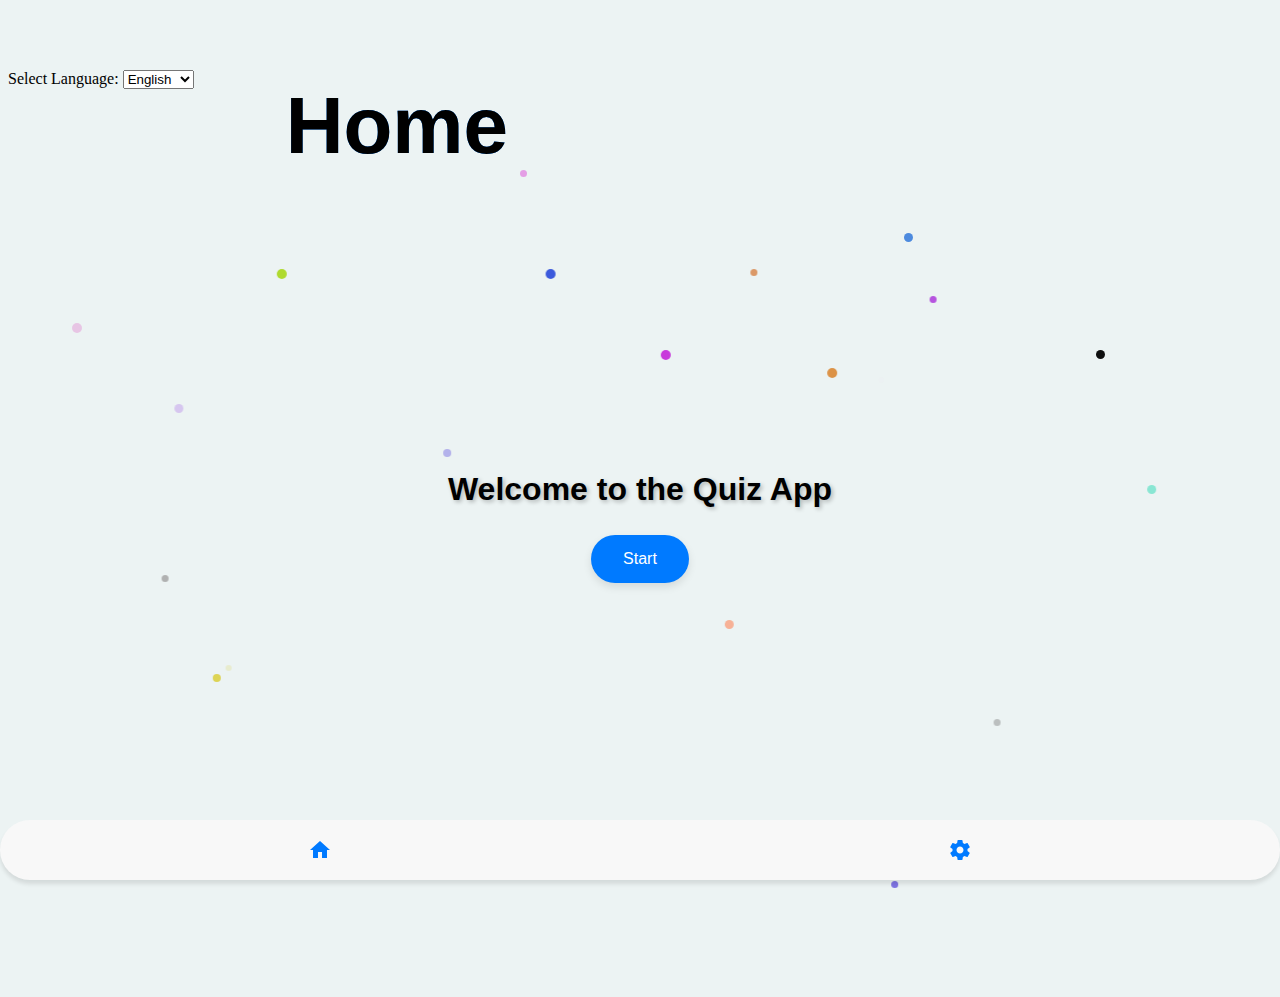
<file: index.html>
<!DOCTYPE html>
<!-- Defines the document type as HTML -->
<html>
  <!-- Root element of the HTML document -->
  <head>
    <!-- Contains metadata and external resources -->
    <title>Quiz App</title>
    <!-- Sets the title of the document -->
    <link rel="stylesheet" type="text/css" href="style.css" />
    <!-- Links an external CSS file -->
    <link
      rel="stylesheet"
      href="https://fonts.googleapis.com/icon?family=Material+Icons"
    />
    <!-- Links an external font stylesheet -->
    <meta name="viewport" content="width=device-width, viewport-fit=cover" />
    <!-- Sets the viewport for responsive design -->
  </head>
  <body>
    <!-- Contains the visible content of the document -->
    <!-- Language selector dropdown -->
    <div class="language-selector">
      <!-- Container for the language selector dropdown -->
      <label for="language-select">Select Language:</label>
      <!-- Label for the dropdown -->
      <select id="language-select" onchange="changeLanguage(this.value)">
        <!-- Dropdown for selecting language -->
        <option value="en">English</option>
        <!-- Option for English language -->
        <option value="es">Spanish</option>
        <!-- Option for Spanish language -->
        <!-- Add more language options -->
      </select>
    </div>

    <div id="particle-container">
      <!-- Container for particles -->
      <div class="particle"></div>
      <div class="particle"></div>
      <div class="particle"></div>
      <div class="particle"></div>
      <div class="particle"></div>
      <div class="particle"></div>
      <div class="particle"></div>
      <div class="particle"></div>
      <div class="particle"></div>
      <div class="particle"></div>
      <div class="particle"></div>
      <div class="particle"></div>
      <div class="particle"></div>
      <div class="particle"></div>
      <div class="particle"></div>
      <div class="particle"></div>
      <div class="particle"></div>
      <div class="particle"></div>
      <div class="particle"></div>
      <div class="particle"></div>
      <div class="particle"></div>
      <div class="particle"></div>
      <div class="particle"></div>
      <div class="particle"></div>
      <div class="particle"></div>
      <div class="particle"></div>
      <div class="particle"></div>
      <div class="particle"></div>
      <div class="particle"></div>
      <div class="particle"></div>
      <div class="particle"></div>
    </div>

    <div class="quiz-app-homescreen">
      <!-- Container for quiz app content -->
      <!-- Quiz app content -->
      <h1 id="title-en">Welcome to the Quiz App</h1>
      <!-- Heading for English language -->
      <h1 id="title-es" style="display: none">
        Bienvenido a la Aplicación de Preguntas
      </h1>
      <!-- Heading for Spanish language -->
      <a href="start-quiz.html" id="start-button-en" class="button start-button"
        >Start</a
      >
      <!-- Start button for English language -->
      <a
        href="start-quiz.html"
        id="start-button-es"
        class="button start-button"
        style="display: none"
        >Comenzar</a
      >
      <!-- Start button for Spanish language -->
      <button
        id="high-scores-button-es"
        class="button high-scores-button"
        style="display: none"
      >
        Puntuaciones Altas
      </button>
      <!-- High scores button for Spanish language -->
    </div>

    <div class="menu-bar">
      <!-- Container for menu bar icons -->
      <!-- Menu bar icons -->
      <i class="material-icons menu-icon">home</i>
      <!-- Home icon -->
      <i
        class="material-icons menu-icon"
        onclick="window.location.href='settingspage.html'"
        >settings</i
      >
      <!-- Settings icon with onclick event -->
    </div>

    <section class="water-wave" id="background">
      <!-- Container for water wave effect -->
      <!-- Water wave effect -->
      <div class="content">
        <!-- Content within the water wave effect -->
        <h2>Home</h2>
        <!-- Heading within the water wave effect -->
        <h2>Home</h2>
        <!-- Heading within the water wave effect -->
      </div>
    </section>

    <!-- JavaScript files -->
    <script src="js.js"></script>
    <!-- Links an external JavaScript file -->
    <script src="https://code.jquery.com/jquery-3.6.0.min.js"></script>
    <!-- Links an external jQuery library -->
  </body>
  <!-- Closing body tag -->
</html>
</file>
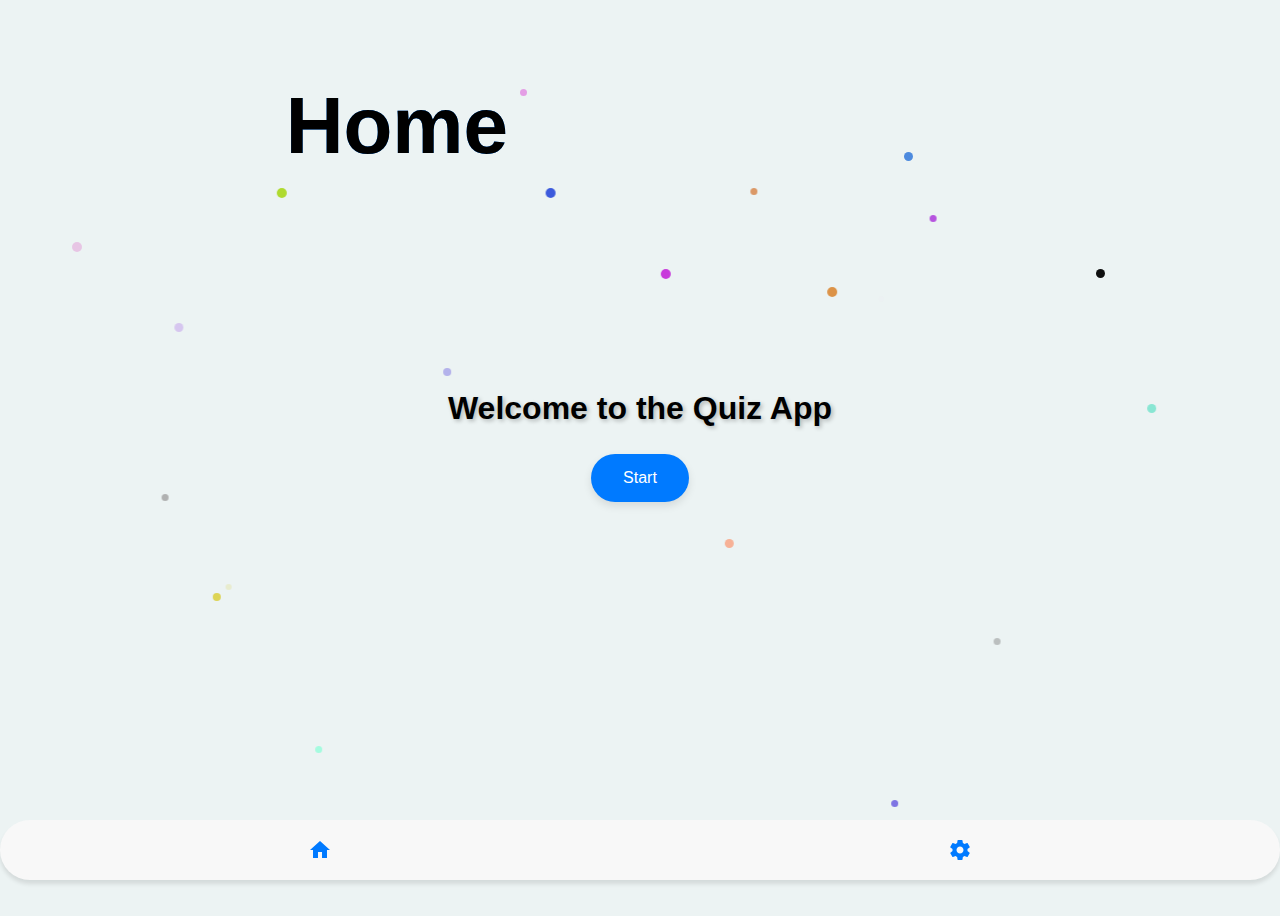
<file: homescreen.html>
<!DOCTYPE html>
<html>
  <head>
    <title>Quiz App</title>
    <link rel="stylesheet" type="text/css" href="style.css" />
    <link
      rel="stylesheet"
      href="https://fonts.googleapis.com/icon?family=Material+Icons"
    />
    <meta name="viewport" content="width=device-width, initial-scale=1" />
  </head>
  <body>
    <div id="particle-container">
      <div class="particle"></div>
      <div class="particle"></div>
      <div class="particle"></div>
      <div class="particle"></div>
      <div class="particle"></div>
      <div class="particle"></div>
      <div class="particle"></div>
      <div class="particle"></div>
      <div class="particle"></div>
      <div class="particle"></div>
      <div class="particle"></div>
      <div class="particle"></div>
      <div class="particle"></div>
      <div class="particle"></div>
      <div class="particle"></div>
      <div class="particle"></div>
      <div class="particle"></div>
      <div class="particle"></div>
      <div class="particle"></div>
      <div class="particle"></div>
      <div class="particle"></div>
      <div class="particle"></div>
      <div class="particle"></div>
      <div class="particle"></div>
      <div class="particle"></div>
      <div class="particle"></div>
      <div class="particle"></div>
      <div class="particle"></div>
      <div class="particle"></div>
      <div class="particle"></div>
    </div>

    <div class="quiz-app-homescreen">
      <h1>Welcome to the Quiz App</h1>
      <button class="button start-button">Start</button>
      <button class="button high-scores-button">High Scores</button>
    </div>
    <div class="menu-bar">
      <i class="material-icons menu-icon">home</i>
      <i class="material-icons menu-icon">settings</i>
    </div>
    <section class="water-wave">
      <div class="content">
        <h2>Home</h2>
        <h2>Home</h2>
      </div>
    </section>
  </body>
</html>
</file>
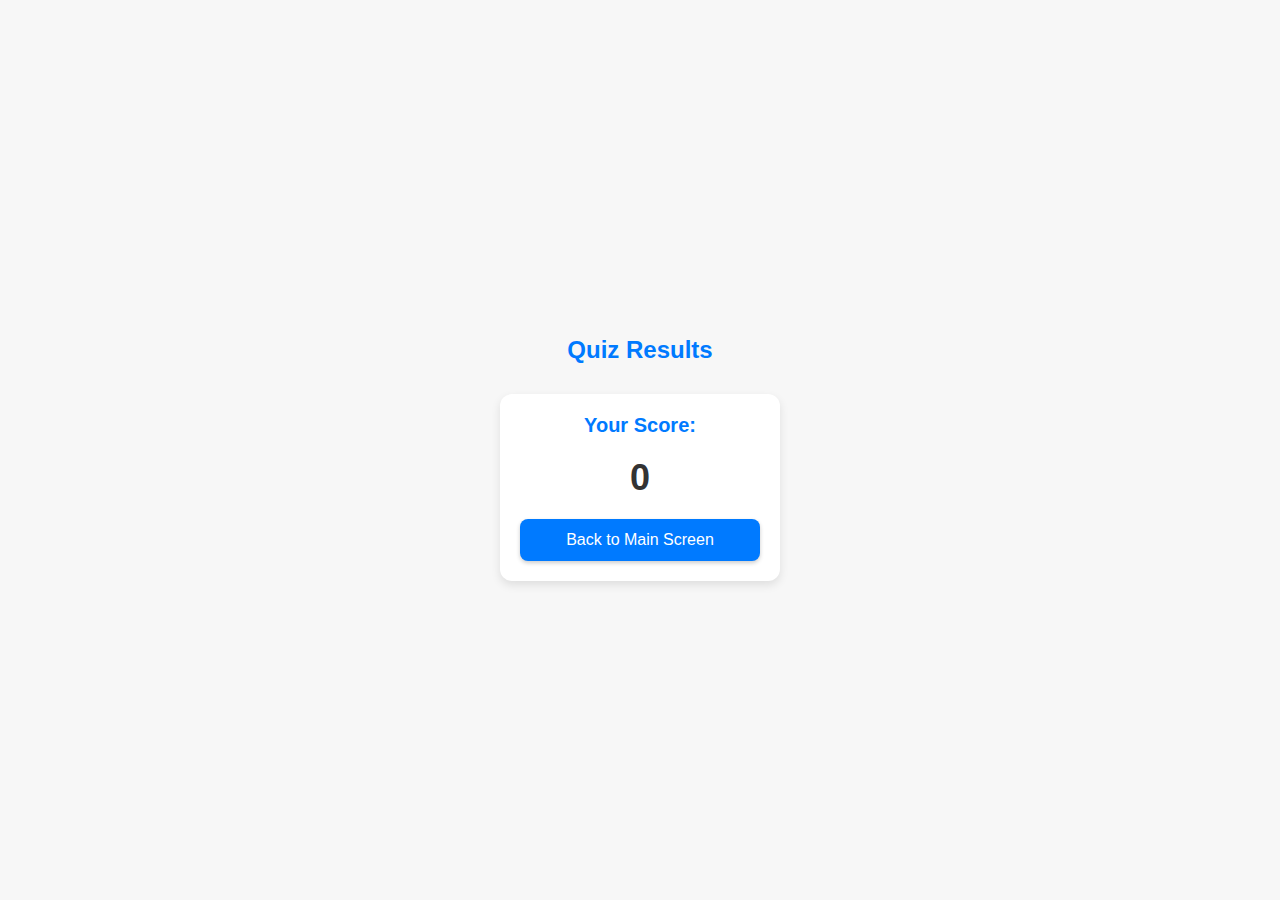
<file: quizDone.html>
<!DOCTYPE html>
<html lang="en">
  <head>
    <meta charset="UTF-8" />
    <title>Quiz Results</title>
    <meta name="viewport" content="width=device-width, initial-scale=1.0" />
    <link rel="stylesheet" href="QuizDone.css" />
  </head>

  <body>
    <div class="container">
      <h1>Quiz Results</h1>
      <div class="result">
        <h2>Your Score:</h2>
        <p id="score">0</p>
        <a href="index.html" class="back-button">Back to Main Screen</a>
      </div>
    </div>
    <script src="QuizDone.js"></script>
  </body>
</html>
</file>
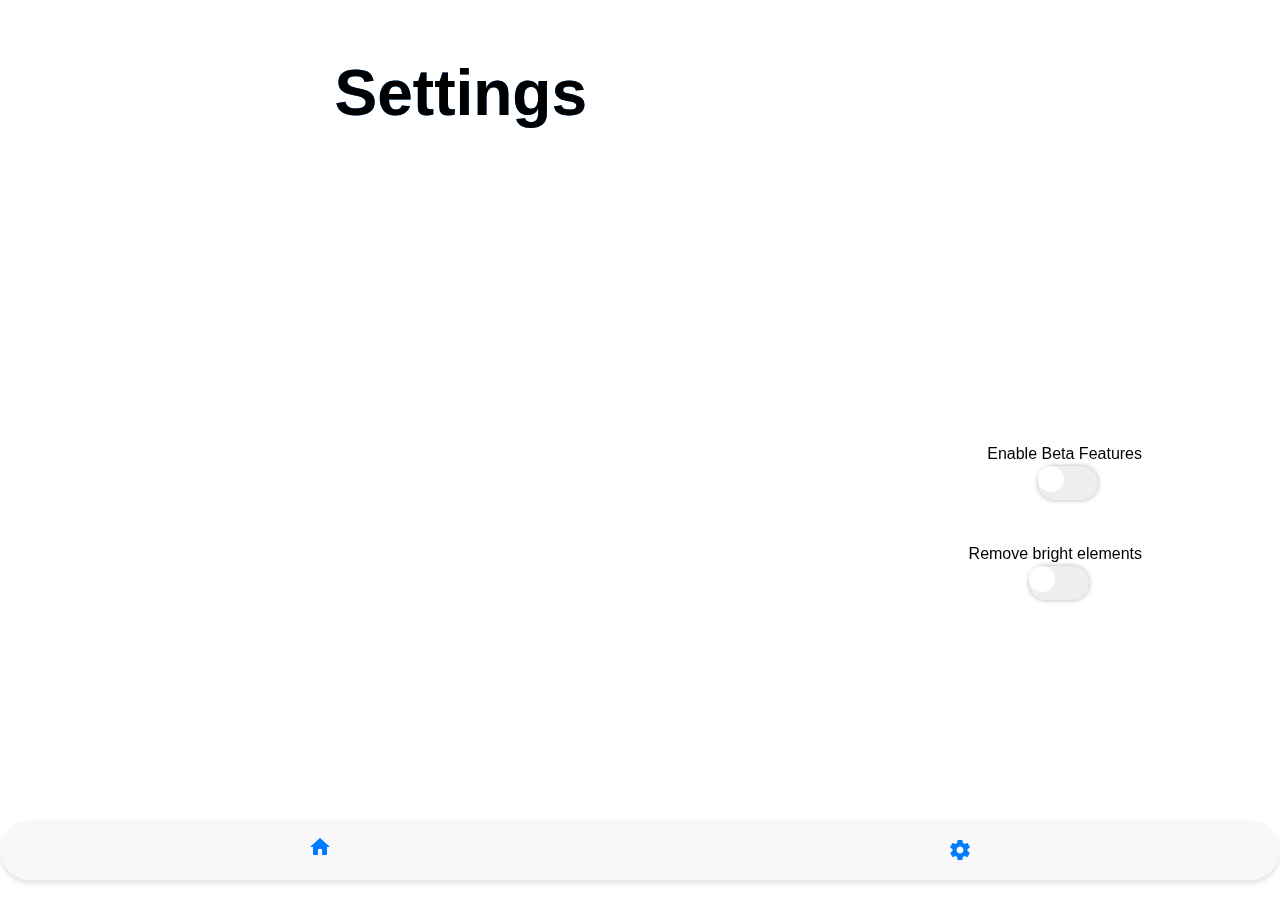
<file: settingspage.html>
<!DOCTYPE html>
<html>
  <head>
    <title>Quiz App</title>
    <!-- Linking to an external stylesheet for the settings page. -->
    <link rel="stylesheet" type="text/css" href="settingsstyle.css" />
    <!-- Linking to an external font library. -->
    <link
      rel="stylesheet"
      href="https://fonts.googleapis.com/icon?family=Material+Icons"
    />
    <!-- Setting the viewport for the page. -->
    <meta name="viewport" content="width=device-width, viewport-fit=cover">
  </head>
  <body>
    <!-- The main content of the page. -->
    <div class="quiz-app-homescreen">
      <!-- <h1>Welcome to the Quiz App</h1> -->
      <!-- The start button and high scores button are commented out. -->
      <!-- <button class="button start-button">Start</button>
      <button class="button high-scores-button">High Scores</button> -->
    </div>
    <!-- A menu bar with icons. -->
    <div class="menu-bar">
      <!-- A link to the home screen. -->
      <a href="index.html"><i class="material-icons menu-icon">home</i></a>
      <!-- An icon for the settings page. -->
      <i class="material-icons menu-icon">settings</i>
    </div>
    <!-- A section with a water wave effect. -->
    <section class="water-wave">
      <div class="content">
        <h2>Settings</h2>
        <h2>Settings</h2>

        <div class="toggle-container toggle-box1">
          <label class="toggle-label" for="toggle1">Remove bright elements</label>
          <label class="toggle-switch">
            <input type="checkbox" id="toggle1">
            <span class="slider"></span>
          </label>
        </div>
      
        <div class="toggle-container toggle-box2">
          <label class="toggle-label" for="toggle2">Enable Beta Features</label>
          <label class="toggle-switch">
            <input type="checkbox" id="toggle2">
            <span class="slider"></span>
          </label>
        </div>

        </div>
        <script src="js2.js"></script>
          </label>
        </div>
      </div>
    </section>
  </body>
</html>
</file>
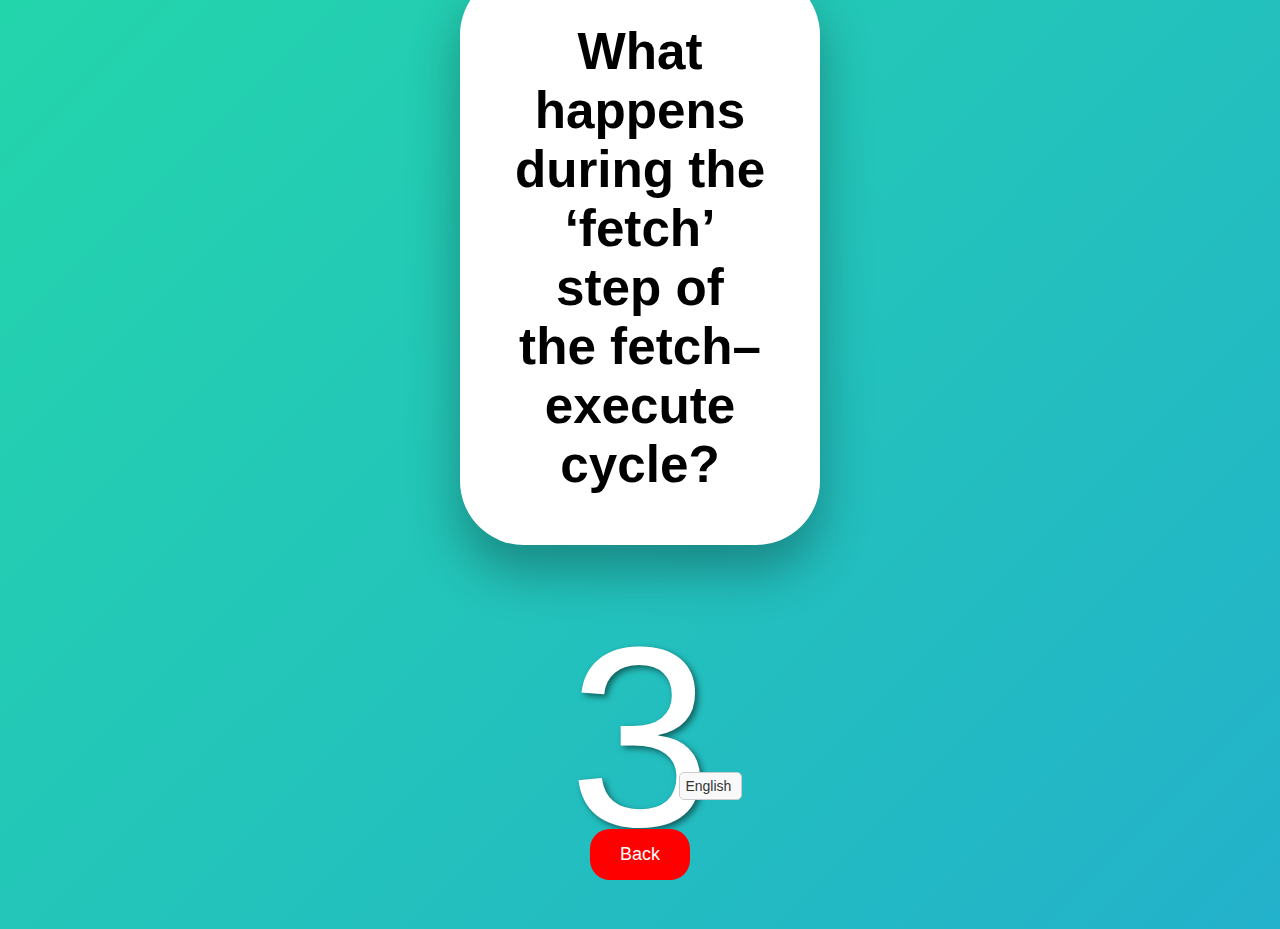
<file: start-quiz.html>
<!DOCTYPE html>
<html>
  <head>
    <title>Multiple Choice Game</title>
    <link rel="stylesheet" type="text/css" href="start-quiz.css" />
    <meta name="viewport" content="width=device-width, viewport-fit=cover" />
  </head>
  <body>
    <div class="background">
      <div class="stopwatch" id="stopwatch"></div>
      <div class="content">
        <div class="question-box">
          <h2 class="question">Loading Question...</h2>
        </div>
        <div class="countdown" id="countdown">3</div>
        <div class="game hidden" id="game">
          <div class="options" id="optionsContainer"></div>
          <div class="options"></div>
          <div id="resultContainer" class="result-container hidden">
            <div id="resultText" class="result-text"></div>
          </div>
        </div>
      </div>
    </div>
    <a href="index.html" class="back-button">Back</a>
    <div class="translate-box">
      <select id="language-select">
        <option value="en">English</option>
        <option value="es">Spanish</option>
      </select>
    </div>
    <script src="start-quiz.js"></script>
  </body>
</html>
</file>
<file: style.css>
:root {
  --button-padding: 2.5vw;
  --button-margin: 1vw;
  --button-font-size: 1.5vw;
  --button-border-radius: 5vw;
  --particle-size: 1vw;
  --particle-animation-delay: -0.2s;
}

body {
  /* Disable user zooming */
  touch-action: manipulation;
  user-select: none;
  user-drag: none;
  zoom: reset;
  /* ... other vendor prefixes ... */
  overflow: hidden;
}

.language-selector {
  margin-top: 70px; /* Adjust this value to move the language selector down */
}

/* Style for the static menu bar */
.menu-bar {
  position: fixed;
  bottom: 20px;
  left: 50%;
  transform: translateX(-50%);
  width: 100%;
  height: 60px;
  background-color: #f8f8f8; /* Light background color */
  color: #333; /* Text color */
  display: flex;
  justify-content: space-around;
  align-items: center;
  border-radius: 30px;
  box-shadow: 0px 4px 4px rgba(0, 0, 0, 0.1); /* Lighter shadow */
}

/* Style for the home and settings icons */
.menu-icon {
  font-size: 24px;
  color: #007aff; /* iOS blue color */
}

/* Style for the start and high scores buttons */
.button {
  background-color: darkgray; /* Set the background color of the buttons to green */
  border: none; /* Remove the border from the buttons */
  color: white; /* Set the text color of the buttons to white */
  padding: 15px 32px; /* Set the padding of the buttons */
  text-align: center; /* Center the text in the buttons */
  text-decoration: none; /* Remove the underline from the buttons */
  display: inline-block; /* Display the buttons as inline blocks */
  font-size: 16px; /* Set the font size of the buttons to 16px */
  margin: 4px 2px; /* Set the margin of the buttons */
  border-radius: 50px; /* Set the border radius of the buttons to 50px */
  box-shadow: 0px 4px 4px rgba(0, 0, 0, 0.25); /* Add a box shadow to the buttons */
  transition: transform 0.2s, box-shadow 0.2s; /* Add a transition effect to the buttons */
  background-color: #007AFF;
  color: white;
  font-family: -apple-system, BlinkMacSystemFont, 'Segoe UI', Roboto, Oxygen-Sans, Ubuntu, Cantarell, 'Helvetica Neue', sans-serif;
  box-shadow: 0px 4px 8px rgba(0, 0, 0, 0.1);
}

/* Style for the start button */
.start-button {
  background-color: #007AFF;
  color: white;
  font-family: -apple-system, BlinkMacSystemFont, 'Segoe UI', Roboto, Oxygen-Sans, Ubuntu, Cantarell, 'Helvetica Neue', sans-serif;
  box-shadow: 0px 4px 8px rgba(0, 0, 0, 0.1);
}

/* Style for the high scores button */
.high-scores-button {
  display: none;

}

/* Add hover effect */
.button:hover {
  transform: translate(0, -4px); /* Move the button up by 4px on hover */
  box-shadow: 0px 8px 8px rgba(0, 0, 0, 0.35); /* Add a larger box shadow on hover */
  background-color: #0056b3;
}

/* Media query for mobile devices */
@media (max-width: 768px) {
  .menu-bar {
    width: 70%; /* Set the width of the menu bar to 70% on mobile devices */
  }
}

/* Style for the "Welcome to the Quiz App" text */
.quiz-app-homescreen {
  display: flex; /* Use flexbox to display the text */
  flex-direction: column; /* Set the direction of the flexbox to column */
  align-items: center; /* Center the text horizontally */
  justify-content: center; /* Center the text vertically */
  height: 100vh; /* Set the height of the text to 100% of the viewport height */
}

.quiz-app-homescreen h1 {
  font-family: 'Open Sans', sans-serif; /* Set the font family of the text */
  text-align: center; /* Center the text */
  text-shadow: 2px 2px 4px rgba(0, 0, 0, 0.25); /* Add a text shadow to the text */
  margin-top: -20px; /* Set the margin of the text */
}

/* Adjust margin-top for buttons */
.quiz-app-homescreen .button {
  margin-top: 5px; /* Set the margin of the buttons */
}

/* Style for the water wave animation */
.water-wave {
  position: absolute; /* Set the position of the water wave to absolute */
  top: 60px; /* Set the distance from the top of the page to 40px */
  left: 1%; /* Set the distance from the left of the page to -5% */
  width: 60%; /* Set the width of the water wave to 60% */
  height: -5%; /* Set the height of the water wave to -5% */
  display: flex; /* Use flexbox to display the wave */
  align-items: center; /* Center the wave vertically */
  justify-content: center; /* Center the wave horizontally */
  font-family: 'Open Sans', sans-serif; /* Set the font family of the wave */
  background-color: #007AFF; /* iOS-like blue color */
  border-radius: 1px; /* Slight border radius */

}

.content {
  position: relative; /* Set the position of the content to relative */
}

.content h2 {
  color: #007AFF; /* Set the color of the text to gray */
  font-size: 5em; /* Set the font size of the text to 5em */
  position: absolute; /* Set the position of the text to absolute */
  transform: translate(-50%, -50%); /* Center the text horizontally and vertically */
}


.content h2:nth-child(2) {
  color: black; /* Set the color of the second text element to purple */
  animation: animate 4s ease-in-out infinite; /* Add an animation to the second text element */
}

/* Set the background color of the body */
body {
  background: #ecf3f3;
}

/* Style for the particles */
.particle {
  position: absolute; /* Set the position of the particles to absolute */
  border-radius: 50%; /* Set the border radius of the particles to 50% */
}

/* Add animation for particle 1 */
@-webkit-keyframes particle-animation-1 {
  100% {
    -webkit-transform: translate3d(31vw, 87vh, 29px);
            transform: translate3d(31vw, 87vh, 29px);
  }
}

@keyframes particle-animation-1 {
  100% {
    -webkit-transform: translate3d(31vw, 87vh, 29px);
            transform: translate3d(31vw, 87vh, 29px);
  }
}

/* Style for particle 1 */
.particle:nth-child(1) {
  -webkit-animation: particle-animation-1 60s infinite; /* Add an animation to particle 1 */
          animation: particle-animation-1 60s infinite;
  opacity: 0.22; /* Set the opacity of particle 1 */
  height: 9px; /* Set the height of particle 1 */
  width: 9px; /* Set the width of particle 1 */
  -webkit-animation-delay: -0.2s; /* Set the delay of the animation for particle 1 */
          animation-delay: -0.2s;
  -webkit-transform: translate3d(13vw, 35vh, 72px); /* Set the position of particle 1 */
          transform: translate3d(13vw, 35vh, 72px);
  background: blueviolet; /* Set the background color of particle 1 */
}

/* Add animation for particle 2 */
@-webkit-keyframes particle-animation-2 {
  100% {
    -webkit-transform: translate3d(82vw, 33vh, 99px);
            transform: translate3d(82vw, 33vh, 99px);
  }
}

@keyframes particle-animation-2 {
  100% {
    -webkit-transform: translate3d(82vw, 33vh, 99px);
            transform: translate3d(82vw, 33vh, 99px);
  }
}

/* Style for particle 2 */
.particle:nth-child(2) {
  -webkit-animation: particle-animation-2 60s infinite; /* Add an animation to particle 2 */
          animation: particle-animation-2 60s infinite;
  opacity: 0.45; /* Set the opacity of particle 2 */
  height: 7px; /* Set the height of particle 2 */
  width: 7px; /* Set the width of particle 2 */
  -webkit-animation-delay: -0.4s; /* Set the delay of the animation for particle 2 */
          animation-delay: -0.4s;
  -webkit-transform: translate3d(77vw, 70vh, 76px); /* Set the position of particle 2 */
          transform: translate3d(77vw, 70vh, 76px);
  background: grey; /* Set the background color of particle 2 */
}

/* Add animation for particle 3 */
@-webkit-keyframes particle-animation-3 {
  100% {
    -webkit-transform: translate3d(12vw, 75vh, 76px);
            transform: translate3d(12vw, 75vh, 76px);
  }
}

@keyframes particle-animation-3 {
  100% {
    -webkit-transform: translate3d(12vw, 75vh, 76px);
            transform: translate3d(12vw, 75vh, 76px);
  }
}

/* Style for particle 3 */
.particle:nth-child(3) {
  -webkit-animation: particle-animation-3 60s infinite; /* Add an animation to particle 3 */
          animation: particle-animation-3 60s infinite;
  opacity: 0.78; /* Set the opacity of particle 3 */
  height: 8px; /* Set the height of particle 3 */
  width: 8px; /* Set the width of particle 3 */
  -webkit-animation-delay: -0.6s; /* Set the delay of the animation for particle 3 */
          animation-delay: -0.6s;
  -webkit-transform: translate3d(16vw, 65vh, 8px); /* Set the position of particle 3 */
          transform: translate3d(16vw, 65vh, 8px);
  background: #d9ca26; /* Set the background color of particle 3 */
}

/* Add animation for particle 4 */
@-webkit-keyframes particle-animation-4 {
  100% {
    -webkit-transform: translate3d(60vw, 41vh, 39px);
            transform: translate3d(60vw, 41vh, 39px);
  }
}

@keyframes particle-animation-4 {
  100% {
    -webkit-transform: translate3d(60vw, 41vh, 39px);
            transform: translate3d(60vw, 41vh, 39px);
  }
}

/* Style for particle 4 */
.particle:nth-child(4) {
  -webkit-animation: particle-animation-4 60s infinite; /* Add an animation to particle 4 */
          animation: particle-animation-4 60s infinite;
  opacity: 0.31; /* Set the opacity of particle 4 */
  height: 9px; /* Set the height of particle 4 */
  width: 9px; /* Set the width of particle 4 */
  -webkit-animation-delay: -0.8s; /* Set the delay of the animation for particle 4 */
          animation-delay: -0.8s;
  -webkit-transform: translate3d(19vw, 86vh, 13px); /* Set the position of particle 4 */
          transform: translate3d(19vw, 86vh, 13px);
}
          transform: translate3d(19vw, 86vh, 13px);

  background: #26d9cd;
/* Add your CSS code here */

@-webkit-keyframes particle-animation-5 {
  100% {
    -webkit-transform: translate3d(23vw, 7vh, 7px);
            transform: translate3d(23vw, 7vh, 7px);
  }
}

@keyframes particle-animation-5 {
  100% {
    -webkit-transform: translate3d(23vw, 7vh, 7px);
            transform: translate3d(23vw, 7vh, 7px);
  }
}
.particle:nth-child(5) {
  -webkit-animation: particle-animation-5 60s infinite;
          animation: particle-animation-5 60s infinite;
  opacity: 0.9;
  height: 10px;
  width: 10px;
  -webkit-animation-delay: -1s;
          animation-delay: -1s;
  -webkit-transform: translate3d(51vw, 29vh, 69px);
          transform: translate3d(51vw, 29vh, 69px);
  background: #c426d9;
}

@-webkit-keyframes particle-animation-6 {
  100% {
    -webkit-transform: translate3d(61vw, 67vh, 30px);
            transform: translate3d(61vw, 67vh, 30px);
  }
}

@keyframes particle-animation-6 {
  100% {
    -webkit-transform: translate3d(61vw, 67vh, 30px);
            transform: translate3d(61vw, 67vh, 30px);
  }
}
.particle:nth-child(6) {
  -webkit-animation: particle-animation-6 60s infinite;
          animation: particle-animation-6 60s infinite;
  opacity: 0.41;
  height: 7px;
  width: 7px;
  -webkit-animation-delay: -1.2s;
          animation-delay: -1.2s;
  -webkit-transform: translate3d(40vw, 9vh, 82px);
          transform: translate3d(40vw, 9vh, 82px);
  background: #d926d3;
}

@-webkit-keyframes particle-animation-7 {
  100% {
    -webkit-transform: translate3d(34vw, 15vh, 53px);
            transform: translate3d(34vw, 15vh, 53px);
  }
}

@keyframes particle-animation-7 {
  100% {
    -webkit-transform: translate3d(34vw, 15vh, 53px);
            transform: translate3d(34vw, 15vh, 53px);
  }
}
.particle:nth-child(7) {
  -webkit-animation: particle-animation-7 60s infinite;
          animation: particle-animation-7 60s infinite;
  opacity: 0.94;
  height: 9px;
  width: 9px;
  -webkit-animation-delay: -1.4s;
          animation-delay: -1.4s;
  -webkit-transform: translate3d(85vw, 29vh, 13px);
          transform: translate3d(85vw, 29vh, 13px);
  background: black;
}

@-webkit-keyframes particle-animation-8 {
  100% {
    -webkit-transform: translate3d(40vw, 90vh, 5px);
            transform: translate3d(40vw, 90vh, 5px);
  }
}

@keyframes particle-animation-8 {
  100% {
    -webkit-transform: translate3d(40vw, 90vh, 5px);
            transform: translate3d(40vw, 90vh, 5px);
  }
}
.particle:nth-child(8) {
  -webkit-animation: particle-animation-8 60s infinite;
          animation: particle-animation-8 60s infinite;
  opacity: 0.57;
  height: 9px;
  width: 9px;
  -webkit-animation-delay: -1.6s;
          animation-delay: -1.6s;
  -webkit-transform: translate3d(56vw, 59vh, 54px);
          transform: translate3d(56vw, 59vh, 54px);
  background: coral;
}

@-webkit-keyframes particle-animation-9 {
  100% {
    -webkit-transform: translate3d(36vw, 76vh, 14px);
            transform: translate3d(36vw, 76vh, 14px);
  }
}

@keyframes particle-animation-9 {
  100% {
    -webkit-transform: translate3d(36vw, 76vh, 14px);
            transform: translate3d(36vw, 76vh, 14px);
  }
}
.particle:nth-child(9) {
  -webkit-animation: particle-animation-9 60s infinite;
          animation: particle-animation-9 60s infinite;
  opacity: 0.96;
  height: 10px;
  width: 10px;
  -webkit-animation-delay: -1.8s;
          animation-delay: -1.8s;
  -webkit-transform: translate3d(21vw, 20vh, 35px);
          transform: translate3d(21vw, 20vh, 35px);
  background: #acd926;
}

@-webkit-keyframes particle-animation-10 {
  100% {
    -webkit-transform: translate3d(34vw, 23vh, 83px);
            transform: translate3d(34vw, 23vh, 83px);
  }
}

@keyframes particle-animation-10 {
  100% {
    -webkit-transform: translate3d(34vw, 23vh, 83px);
            transform: translate3d(34vw, 23vh, 83px);
  }
}
.particle:nth-child(10) {
  -webkit-animation: particle-animation-10 60s infinite;
          animation: particle-animation-10 60s infinite;
  opacity: 0.5;
  height: 9px;
  width: 9px;
  -webkit-animation-delay: -2s;
          animation-delay: -2s;
  -webkit-transform: translate3d(89vw, 44vh, 43px);
          transform: translate3d(89vw, 44vh, 43px);
  background: #26d9b2;
}

@-webkit-keyframes particle-animation-11 {
  100% {
    -webkit-transform: translate3d(22vw, 67vh, 77px);
            transform: translate3d(22vw, 67vh, 77px);
  }
}

@keyframes particle-animation-11 {
  100% {
    -webkit-transform: translate3d(22vw, 67vh, 77px);
            transform: translate3d(22vw, 67vh, 77px);
  }
}
.particle:nth-child(11) {
  -webkit-animation: particle-animation-11 60s infinite;
          animation: particle-animation-11 60s infinite;
  opacity: 0.65;
  height: 7px;
  width: 7px;
  -webkit-animation-delay: -2.2s;
          animation-delay: -2.2s;
  -webkit-transform: translate3d(24vw, 82vh, 74px);
          transform: translate3d(24vw, 82vh, 74px);
  background: aquamarine;
}

@-webkit-keyframes particle-animation-12 {
  100% {
    -webkit-transform: translate3d(73vw, 59vh, 93px);
            transform: translate3d(73vw, 59vh, 93px);
  }
}

@keyframes particle-animation-12 {
  100% {
    -webkit-transform: translate3d(73vw, 59vh, 93px);
            transform: translate3d(73vw, 59vh, 93px);
  }
}
.particle:nth-child(12) {
  -webkit-animation: particle-animation-12 60s infinite;
          animation: particle-animation-12 60s infinite;
  opacity: 0.8;
  height: 9px;
  width: 9px;
  -webkit-animation-delay: -2.4s;
          animation-delay: -2.4s;
  -webkit-transform: translate3d(70vw, 16vh, 42px);
          transform: translate3d(70vw, 16vh, 42px);
  background: #2671d9;
}

@-webkit-keyframes particle-animation-13 {
  100% {
    -webkit-transform: translate3d(14vw, 7vh, 11px);
            transform: translate3d(14vw, 7vh, 11px);
  }
}

@keyframes particle-animation-13 {
  100% {
    -webkit-transform: translate3d(14vw, 7vh, 11px);
            transform: translate3d(14vw, 7vh, 11px);
  }
}
.particle:nth-child(13) {
  -webkit-animation: particle-animation-13 60s infinite;
          animation: particle-animation-13 60s infinite;
  opacity: 0.89;
  height: 7px;
  width: 7px;
  -webkit-animation-delay: -2.6s;
          animation-delay: -2.6s;
  -webkit-transform: translate3d(12vw, 54vh, 47px);
          transform: translate3d(12vw, 54vh, 47px);
  background: darkgrey;
}

@-webkit-keyframes particle-animation-14 {
  100% {
    -webkit-transform: translate3d(5vw, 80vh, 79px);
            transform: translate3d(5vw, 80vh, 79px);
  }
}

@keyframes particle-animation-14 {
  100% {
    -webkit-transform: translate3d(5vw, 80vh, 79px);
            transform: translate3d(5vw, 80vh, 79px);
  }
}
.particle:nth-child(14) {
  -webkit-animation: particle-animation-14 60s infinite;
          animation: particle-animation-14 60s infinite;
  opacity: 0.84;
  height: 10px;
  width: 10px;
  -webkit-animation-delay: -2.8s;
          animation-delay: -2.8s;
  -webkit-transform: translate3d(64vw, 31vh, 13px);
          transform: translate3d(64vw, 31vh, 13px);
  background: #d98026;
}

@-webkit-keyframes particle-animation-15 {
  100% {
    -webkit-transform: translate3d(81vw, 49vh, 71px);
            transform: translate3d(81vw, 49vh, 71px);
  }
}

@keyframes particle-animation-15 {
  100% {
    -webkit-transform: translate3d(81vw, 49vh, 71px);
            transform: translate3d(81vw, 49vh, 71px);
  }
}
.particle:nth-child(15) {
  -webkit-animation: particle-animation-15 60s infinite;
          animation: particle-animation-15 60s infinite;
  opacity: 0.66;
  height: 7px;
  width: 7px;
  -webkit-animation-delay: -3s;
          animation-delay: -3s;
  -webkit-transform: translate3d(58vw, 20vh, 74px);
          transform: translate3d(58vw, 20vh, 74px);
  background: chocolate;
}

@-webkit-keyframes particle-animation-16 {
  100% {
    -webkit-transform: translate3d(62vw, 82vh, 83px);
            transform: translate3d(62vw, 82vh, 83px);
  }
}

@keyframes particle-animation-16 {
  100% {
    -webkit-transform: translate3d(62vw, 82vh, 83px);
            transform: translate3d(62vw, 82vh, 83px);
  }
}
.particle:nth-child(16) {
  -webkit-animation: particle-animation-16 60s infinite;
          animation: particle-animation-16 60s infinite;
  opacity: 0.89;
  height: 10px;
  width: 10px;
  -webkit-animation-delay: -3.2s;
          animation-delay: -3.2s;
  -webkit-transform: translate3d(42vw, 20vh, 10px);
          transform: translate3d(42vw, 20vh, 10px);
  background: #2647d9;
}

@-webkit-keyframes particle-animation-17 {
  100% {
    -webkit-transform: translate3d(51vw, 61vh, 69px);
            transform: translate3d(51vw, 61vh, 69px);
  }
}

@keyframes particle-animation-17 {
  100% {
    -webkit-transform: translate3d(51vw, 61vh, 69px);
            transform: translate3d(51vw, 61vh, 69px);
  }
}
.particle:nth-child(17) {
  -webkit-animation: particle-animation-17 60s infinite;
          animation: particle-animation-17 60s infinite;
  opacity: 0.01;
  height: 6px;
  width: 6px;
  -webkit-animation-delay: -3.4s;
          animation-delay: -3.4s;
  -webkit-transform: translate3d(68vw, 32vh, 35px);
          transform: translate3d(68vw, 32vh, 35px);
  background: #d926b2;
}

@-webkit-keyframes particle-animation-18 {
  100% {
    -webkit-transform: translate3d(6vw, 79vh, 88px);
            transform: translate3d(6vw, 79vh, 88px);
  }
}

@keyframes particle-animation-18 {
  100% {
    -webkit-transform: translate3d(6vw, 79vh, 88px);
            transform: translate3d(6vw, 79vh, 88px);
  }
}
.particle:nth-child(18) {
  -webkit-animation: particle-animation-18 60s infinite;
          animation: particle-animation-18 60s infinite;
  opacity: 0.22;
  height: 10px;
  width: 10px;
  -webkit-animation-delay: -3.6s;
          animation-delay: -3.6s;
  -webkit-transform: translate3d(5vw, 26vh, 7px);
          transform: translate3d(5vw, 26vh, 7px);
  background: #d926b2;
}

@-webkit-keyframes particle-animation-19 {
  100% {
    -webkit-transform: translate3d(77vw, 32vh, 40px);
            transform: translate3d(77vw, 32vh, 40px);
  }
}

@keyframes particle-animation-19 {
  100% {
    -webkit-transform: translate3d(77vw, 32vh, 40px);
            transform: translate3d(77vw, 32vh, 40px);
  }
}
.particle:nth-child(19) {
  -webkit-animation: particle-animation-19 60s infinite;
          animation: particle-animation-19 60s infinite;
  opacity: 0.78;
  height: 7px;
  width: 7px;
  -webkit-animation-delay: -3.8s;
          animation-delay: -3.8s;
  -webkit-transform: translate3d(72vw, 23vh, 17px);
          transform: translate3d(72vw, 23vh, 17px);
  background: #a626d9;
}

@-webkit-keyframes particle-animation-20 {
  100% {
    -webkit-transform: translate3d(10vw, 18vh, 74px);
            transform: translate3d(10vw, 18vh, 74px);
  }
}

@keyframes particle-animation-20 {
  100% {
    -webkit-transform: translate3d(10vw, 18vh, 74px);
            transform: translate3d(10vw, 18vh, 74px);
  }
}
.particle:nth-child(20) {
  -webkit-animation: particle-animation-20 60s infinite;
          animation: particle-animation-20 60s infinite;
  opacity: 0.18;
  height: 6px;
  width: 6px;
  -webkit-animation-delay: -4s;
          animation-delay: -4s;
  -webkit-transform: translate3d(17vw, 64vh, 66px);
          transform: translate3d(17vw, 64vh, 66px);
  background: #d9cd26;
}

@-webkit-keyframes particle-animation-21 {
  100% {
    -webkit-transform: translate3d(55vw, 52vh, 42px);
            transform: translate3d(55vw, 52vh, 42px);
  }
}

@keyframes particle-animation-21 {
  100% {
    -webkit-transform: translate3d(55vw, 52vh, 42px);
            transform: translate3d(55vw, 52vh, 42px);
  }
}
.particle:nth-child(21) {
  -webkit-animation: particle-animation-21 60s infinite;
          animation: particle-animation-21 60s infinite;
  opacity: 0.62;
  height: 7px;
  width: 7px;
  -webkit-animation-delay: -4.2s;
          animation-delay: -4.2s;
  -webkit-transform: translate3d(69vw, 88vh, 86px);
          transform: translate3d(69vw, 88vh, 86px);
  background: #3b26d9;
}

@-webkit-keyframes particle-animation-22 {
  100% {
    -webkit-transform: translate3d(80vw, 74vh, 30px);
            transform: translate3d(80vw, 74vh, 30px);
  }
}

@keyframes particle-animation-22 {
  100% {
    -webkit-transform: translate3d(80vw, 74vh, 30px);
            transform: translate3d(80vw, 74vh, 30px);
  }
}
.particle:nth-child(22) {
  -webkit-animation: particle-animation-22 60s infinite;
          animation: particle-animation-22 60s infinite;
  opacity: 0.32;
  height: 8px;
  width: 8px;
  -webkit-animation-delay: -4.4s;
          animation-delay: -4.4s;
  -webkit-transform: translate3d(34vw, 40vh, 100px);
          transform: translate3d(34vw, 40vh, 100px);
  background: #3b26d9;
}

@-webkit-keyframes particle-animation-23 {
  100% {
    -webkit-transform: translate3d(83vw, 15vh, 53px);
            transform: translate3d(83vw, 15vh, 53px);
  }
}

@keyframes particle-animation-23 {
  @-webkit-keyframes particle-animation-23 {
    100% {
      -webkit-transform: translate3d(83vw, 15vh, 53px);
              transform: translate3d(83vw, 15vh, 53px);
    }
  }

  @keyframes particle-animation-23 {
    100% {
      -webkit-transform: translate3d(83vw, 15vh, 53px);
              transform: translate3d(83vw, 15vh, 53px);
    }
  }

  .particle:nth-child(23) {
    opacity: 0.65;
    height: 8px;
    width: 8px;
    background: #d96b26;
    -webkit-animation: particle-animation-23 60s infinite;
            animation: particle-animation-23 60s infinite;
    -webkit-animation-delay: -4.6s;
            animation-delay: -4.6s;
    -webkit-transform: translate3d(39vw, 6vh, 48px);
            transform: translate3d(39vw, 6vh, 48px);
  }

  @-webkit-keyframes particle-animation-23 {
    100% {
      -webkit-transform: translate3d(83vw, 15vh, 53px);
              transform: translate3d(83vw, 15vh, 53px);
    }
  }

  @keyframes particle-animation-23 {
    100% {
      -webkit-transform: translate3d(83vw, 15vh, 53px);
              transform: translate3d(83vw, 15vh, 53px);
    }
  }

  .particle:nth-child(24) {
    opacity: 0.43;
    height: 8px;
    width: 8px;
    background: #d9cd26;
    -webkit-animation: particle-animation-24 60s infinite;
            animation: particle-animation-24 60s infinite;
    -webkit-animation-delay: -4.8s;
            animation-delay: -4.8s;
    -webkit-transform: translate3d(83vw, 9vh, 82px);
            transform: translate3d(83vw, 9vh, 82px);
  }

  @-webkit-keyframes particle-animation-24 {
    100% {
      -webkit-transform: translate3d(12vw, 7vh, 58px);
              transform: translate3d(12vw, 7vh, 58px);
    }
  }

  @keyframes particle-animation-24 {
    100% {
      -webkit-transform: translate3d(12vw, 7vh, 58px);
              transform: translate3d(12vw, 7vh, 58px);
    }
  }

  .particle:nth-child(25) {
    opacity: 0.36;
    height: 9px;
    width: 9px;
    background: #2647d9;
    -webkit-animation: particle-animation-25 60s infinite;
            animation: particle-animation-25 60s infinite;
    -webkit-animation-delay: -5s;
            animation-delay: -5s;
    -webkit-transform: translate3d(2vw, 57vh, 1px);
            transform: translate3d(2vw, 57vh, 1px);
  }

  @-webkit-keyframes particle-animation-25 {
    100% {
      -webkit-transform: translate3d(69vw, 58vh, 16px);
              transform: translate3d(69vw, 58vh, 16px);
    }
  }

  @keyframes particle-animation-25 {
    100% {
      -webkit-transform: translate3d(69vw, 58vh, 16px);
              transform: translate3d(69vw, 58vh, 16px);
    }
  }

  .particle:nth-child(26) {
    opacity: 0.22;
    height: 7px;
    width: 7px;
    background: #007aff;
    -webkit-animation: particle-animation-26 60s infinite;
            animation: particle-animation-26 60s infinite;
    -webkit-animation-delay: -5.2s;
            animation-delay: -5.2s;
    -webkit-transform: translate3d(11vw, 77vh, 8px);
            transform: translate3d(11vw, 77vh, 8px);
  }

  @-webkit-keyframes particle-animation-26 {
    100% {
      -webkit-transform: translate3d(53vw, 68vh, 3px);
              transform: translate3d(53vw, 68vh, 3px);
    }
  }

  @keyframes particle-animation-26 {
    100% {
      -webkit-transform: translate3d(53vw, 68vh, 3px);
              transform: translate3d(53vw, 68vh, 3px);
    }
  }

  .particle:nth-child(27) {
    opacity: 0.09;
    height: 8px;
    width: 8px;
    background: #26d9af;
    -webkit-animation: particle-animation-27 60s infinite;
            animation: particle-animation-27 60s infinite;
    -webkit-animation-delay: -5.4s;
            animation-delay: -5.4s;
    -webkit-transform: translate3d(73vw, 1vh, 17px);
            transform: translate3d(73vw, 1vh, 17px);
  }

  @-webkit-keyframes particle-animation-27 {
    100% {
      -webkit-transform: translate3d(18vw, 10vh, 90px);
              transform: translate3d(18vw, 10vh, 90px);
    }
  }

  @keyframes particle-animation-27 {
    100% {
      -webkit-transform: translate3d(18vw, 10vh, 90px);
              transform: translate3d(18vw, 10vh, 90px);
    }
  }

  .particle:nth-child(28) {
    opacity: 0.49;
    height: 9px;
    width: 9px;
    background: #d92682;
    -webkit-animation: particle-animation-28 60s infinite;
            animation: particle-animation-28 60s infinite;
    -webkit-animation-delay: -5.6s;
            animation-delay: -5.6s;
    -webkit-transform: translate3d(24vw, 84vh, 24px);
            transform: translate3d(24vw, 84vh, 24px);
  }

  @-webkit-keyframes particle-animation-28 {
    100% {
      -webkit-transform: translate3d(37vw, 37vh, 38px);
              transform: translate3d(37vw, 37vh, 38px);
    }
  }

  @keyframes particle-animation-28 {
    100% {
      -webkit-transform: translate3d(37vw, 37vh, 38px);
              transform: translate3d(37vw, 37vh, 38px);
    }
  }

  .particle:nth-child(29) {
    opacity: 0.53;
    height: 7px;
    width: 7px;
    background: #26d9b2;
    -webkit-animation: particle-animation-29 60s infinite;
            animation: particle-animation-29 60s infinite;
    -webkit-animation-delay: -5.8s;
            animation-delay: -5.8s;
    -webkit-transform: translate3d(60vw, 34vh, 32px);
            transform: translate3d(60vw, 34vh, 32px);
  }

  @-webkit-keyframes particle-animation-29 {
    100% {
      -webkit-transform: translate3d(18vw, 83vh, 77px);
              transform: translate3d(18vw, 83vh, 77px);
    }
  }

  @keyframes particle-animation-29 {
    100% {
      -webkit-transform: translate3d(18vw, 83vh, 77px);
              transform: translate3d(18vw, 83vh, 77px);
    }
  }

  .particle:nth-child(30) {
    opacity: 0.58;
    height: 10px;
    width: 10px;
    background: #d94a26;
    -webkit-animation: particle-animation-30 60s infinite;
            animation: particle-animation-30 60s infinite;
    -webkit-animation-delay: -6s;
            animation-delay: -6s;
    -webkit-transform: translate3d(35vw, 60vh, 42px);
            transform: translate3d(35vw, 60vh, 42px);
  }

  @-webkit-keyframes particle-animation-30 {
    100% {
      -webkit-transform: translate3d(19vw, 51vh, 45px);
              transform: translate3d(19vw, 51vh, 45px);
    }
  }

  @keyframes particle-animation-30 {
    100% {
      -webkit-transform: translate3d(19vw, 51vh, 45px);
              transform: translate3d(19vw, 51vh, 45px);
    }
  }
  .tab-menu {
    position: fixed;
    top: 0;
    left: 0;
    right: 0;
    z-index: 9999;
    background-color: #26d985;
    height: 50px;
    display: flex;
    justify-content: space-around;
    align-items: center;
  }
  .tab-menu button {
    background-color: #444444;
    box-shadow: 0px 0px 10px rgba(0, 0, 0, 0.5);
    opacity: 0.8;
  }
  .tab-menu {
    position: fixed;
    top: 0;
    left: 0;
    right: 0;
    z-index: 9999;
    background-color: #26d985;
    height: 50px;
    display: flex;
    justify-content: space-around;
    align-items: center;
    transition: all 0.5s ease-in-out; /* added transition */
  }
  .tab-menu button {
    background-color: #444444;
    box-shadow: 0px 0px 10px rgba(0, 0, 0, 0.5);
    opacity: 0.8;
  }

  .settings-page {
    position: fixed;
    top: 0;
    left: 0;
    right: 0;
    bottom: 0;
    z-index: 9998;
    background-color: #fff;
    display: none;
    transition: all 0.5s ease-in-out; /* added transition */
  }

  .settings-page.active {
    display: block;
    transform: translateX(100%); /* added transform */
  }

  .hide-particles .particle {
    display: none;
  }
</file>
<file: QuizDone.css>
body {
    margin: 0;
    padding: 0;
    font-family: 'Helvetica Neue', sans-serif;
    background-color: #f7f7f7;
    display: flex;
    justify-content: center;
    align-items: center;
    height: 100vh;
}

body {
    overflow: hidden;
  }

.container {
    width: 100%;
    max-width: 320px;
    text-align: center;
    padding: 0 20px;
    box-sizing: border-box;
}

h1 {
    color: #007AFF;
    font-size: 24px;
    font-weight: bold;
    margin-bottom: 20px;
}

.result {
    margin-top: 30px;
    padding: 20px;
    background-color: #fff;
    border-radius: 12px;
    box-shadow: 0px 4px 10px rgba(0, 0, 0, 0.1);
}

.result h2 {
    margin-top: 0;
    font-size: 20px;
    color: #007AFF;
}

#score {
    font-size: 36px;
    margin: 20px 0;
    color: #333;
    font-weight: bold;
}

.back-button {
    display: block;
    text-decoration: none;
    padding: 12px 20px;
    background-color: #007AFF; /* iOS blue */
    color: white;
    border-radius: 8px;
    box-shadow: 0 2px 4px rgba(0, 0, 0, 0.2); /* iOS-like shadow */
    margin-top: 20px;
    transition: background-color 0.3s ease;
}

.back-button:hover {
    background-color: #005BAC; /* Darker shade on hover */
}
</file>
<file: settingsstyle.css>
/* Style for the static menu bar */
body {
  font-family: -apple-system, BlinkMacSystemFont, 'Segoe UI', Roboto, Oxygen,
    Ubuntu, Cantarell, 'Open Sans', 'Helvetica Neue', sans-serif;
  font-size: 16px;
  line-height: 1.5;
}

body {
  /* Disable user zooming */
  touch-action: manipulation;
  user-select: none;
  user-drag: none;
  zoom: reset;
  -moz-user-select: none;
  -moz-user-zoom: fixed;
  -ms-user-select: none;
  -ms-content-zooming: none;
  -ms-touch-action: manipulation;
  -ms-touch-select: none;
  -webkit-touch-callout: none;
  -webkit-user-drag: none;
  -webkit-user-select: none;
  -webkit-text-size-adjust: 100%;
  -webkit-tap-highlight-color: rgba(0,0,0,0);
  /* Prevent double tap zoom on iOS */
  touch-action-delay: none;
  touch-action: manipulation;
}

body {
  overflow: hidden;
}


.menu-bar {
  position: fixed;
  bottom: 20px;
  left: 50%;
  transform: translateX(-50%);
  width: 100%;
  height: 60px;
  background-color: #f8f8f8; /* Light background color */
  color: #333; /* Text color */
  display: flex;
  justify-content: space-around;
  align-items: center;
  border-radius: 30px;
  box-shadow: 0px 4px 4px rgba(0, 0, 0, 0.1); /* Lighter shadow */
}


/* Style for the home and settings icons */
.menu-icon {
  font-size: 24px;
  color: #007aff; /* iOS blue color */
}

/* Style for the start and high scores buttons */
.button {
  background-color: #007aff; /* iOS blue color */
  border: none;
  color: white;
  padding: 15px 32px;
  text-align: center;
  text-decoration: none;
  display: inline-block;
  font-size: 16px;
  margin: 4px 2px;
  border-radius: 20px; /* Slightly rounded edges */
  box-shadow: 0px 4px 4px rgba(0, 0, 0, 0.1); /* Lighter shadow */
  transition: transform 0.2s, box-shadow 0.2s;
}

/* Add hover effect */
.button:hover {
  transform: translate(0, -4px); /* Move the button up by 4px on hover */
  box-shadow: 0px 8px 8px rgba(0, 0, 0, 0.35); /* Add a larger box shadow on hover */
}

/* Media query for mobile devices */
@media (max-width: 768px) {
  .menu-bar {
    width: 70%; /* Set the width of the menu bar to 70% on mobile devices */
  }
}

/* Style for the "Welcome to the Quiz App" text */
.quiz-app-homescreen {
  display: flex; /* Use flexbox to display the text */
  flex-direction: column; /* Set the direction of the flexbox to column */
  align-items: center; /* Center the text horizontally */
  justify-content: center; /* Center the text vertically */
  height: 100vh; /* Set the height of the text to 100% of the viewport height */
}

.quiz-app-homescreen h1 {
  font-family: 'Open Sans', sans-serif; /* Set the font family of the text */
  text-align: center; /* Center the text */
  text-shadow: 2px 2px 4px rgba(0, 0, 0, 0.25); /* Add a text shadow to the text */
  margin-top: -20px; /* Set the margin of the text */
}

/* Adjust margin-top for buttons */
.quiz-app-homescreen .button {
  margin-top: 5px; /* Set the margin of the buttons */
}

/* Style for the water wave animation */
.water-wave {
  position: absolute; /* Set the position of the water wave to absolute */
  top: 40px; /* Set the distance from the top of the page to 40px */
  left: 6%; /* Set the distance from the left of the page to -5% */
  width: 60%; /* Set the width of the water wave to 60% */
  height: -5%; /* Set the height of the water wave to -5% */
  display: flex; /* Use flexbox to display the wave */
  align-items: center; /* Center the wave vertically */
  justify-content: center; /* Center the wave horizontally */
  font-family: 'Open Sans', sans-serif; /* Set the font family of the wave */
  background-color: #007AFF; /* iOS-like blue color */
  border-radius: 5px; /* Slight border radius */

}

.content {
  position: relative; /* Set the position of the content to relative */
}

.content h2 {
  color: #007AFF; /* Set the color of the text to gray */
  font-size: 4em; /* Set the font size of the text to 5em */
  position: absolute; /* Set the position of the text to absolute */
  transform: translate(-50%, -50%); /* Center the text horizontally and vertically */
}


.content h2:nth-child(2) {
  color: black; /* Set the color of the second text element to purple */
  animation: animate 4s ease-in-out infinite; /* Add an animation to the second text element */
}


  .tab-menu {
    position: fixed;
    top: 0;
    left: 0;
    right: 0;
    z-index: 9999;
    background-color: #26d985;
    height: 50px;
    display: flex;
    justify-content: space-around;
    align-items: center;
  }
  .tab-menu button {
    background-color: #444444;
    box-shadow: 0px 0px 10px rgba(0, 0, 0, 0.5);
    opacity: 0.8;
  }

/* New style for the toggle switches */
/* Updated style for the toggle switches */
.toggle-container {
  display: flex;
  align-items: center;
  justify-content: flex-end; /* Align switches to the right */
  position: fixed; /* Fixed positioning */
  bottom: 500px; /* Move containers to the bottom */
  right: 10%; /* Position from the right */
  flex-direction: column; /* Arrange switches in a column */
}

/* Set margin between toggle containers */
/* Updated style for the toggle switches */
.toggle-container {
  display: flex;
  align-items: center;
  justify-content: flex-end; /* Align switches to the right */
  position: fixed; /* Fixed positioning */
  bottom: 500px; /* Move containers to the bottom */
  right: 10%; /* Position from the right */
  flex-direction: column; /* Arrange switches in a column */
}

/* Set margin between toggle containers */
.toggle-box1 {
  margin-bottom: -200px; /* Adjust the margin for the first switch */
}

.toggle-box2 {
  margin-bottom: -100px; /* Adjust the margin for the second switch */
}

.toggle-box3 {
  margin-bottom: 0px; /* Adjust the margin for the third switch */
}

.toggle-box4 {
  margin-bottom: 100px; /* Adjust the margin for the fourth switch */
}

.toggle-label {
  margin-right: 10px; /* Space between label and toggle */
}

.toggle-switch {
  display: flex;
  align-items: center;
}

.toggle-switch input {
  opacity: 0;
  width: 0;
  height: 0;
}

.slider {
  position: relative;
  cursor: pointer;
  width: 60px;
  height: 34px;
  background-color: #eee; /* Lighter background */
  border-radius: 34px;
  margin-right: 10px; /* Margin between switches */
  transition: background-color 0.4s, box-shadow 0.4s; /* Smooth transitions */
  box-shadow: 0px 0px 5px rgba(0, 0, 0, 0.3); /* Added subtle shadow */
}

.slider:before {
  content: "";
  height: 26px;
  width: 26px;
  background-color: #fff; /* White circle */
  border-radius: 50%;
  transition: transform 0.4s ease; /* Smooth transform */
  display: block;
}

input:checked + .slider {
  background-color: #26d985; /* Toggle color */
}

input:checked + .slider:before {
  transform: translateX(26px);
}
</file>
<file: start-quiz.css>
/* Resetting some default styles for better compatibility */
* {
    margin: 0;
    padding: 0;
    box-sizing: border-box;
  }

  body {
    overflow: hidden;
  }

/* Styles for excluding red and green colors */
.exclude-red-green .background {
  background: linear-gradient(-45deg, #333, #666);
  /* Update other elements as needed */
}

.exclude-red-green .back-button {
  background-color: #333 !important;
  /* Update other styles as needed */
}
/* Other styles for exclusion */
  
  /* Body styles */
  body {
    font-family: Arial, sans-serif;
    display: flex;
    justify-content: center;
    align-items: center;
    height: 100vh;
    padding: 0;
    margin: 0;
    background: linear-gradient(-45deg, #ee7752, #e73c7e, #23a6d5, #23d5ab);
    background-size: 400% 400%;
    animation: gradient 15s ease infinite;
  }

  body {
    /* Disable user zooming */
    touch-action: manipulation;
    user-select: none;
    user-drag: none;
    zoom: reset;
    -moz-user-select: none;
    -moz-user-zoom: fixed;
    -ms-user-select: none;
    -ms-content-zooming: none;
    -ms-touch-action: manipulation;
    -ms-touch-select: none;
    -webkit-touch-callout: none;
    -webkit-user-drag: none;
    -webkit-user-select: none;
    -webkit-text-size-adjust: 100%;
    -webkit-tap-highlight-color: rgba(0,0,0,0);
    /* Prevent double tap zoom on iOS */
    touch-action-delay: none;
    touch-action: manipulation;
}

  
  /* Background gradient animation */
  @keyframes gradient {
    0% {
      background-position: 0% 50%;
    }
    50% {
      background-position: 100% 50%;
    }
    100% {
      background-position: 0% 50%;
    }
  }
  
  /* Game container */
  .content {
    display: flex;
    flex-direction: column;
    align-items: center;
    width: 90%; /* Adjust width as needed */
    max-width: 400px; /* Max width for iPhone SE 2020 */
    margin: 0 auto;
  }
  
  /* Countdown styles */
  .countdown {
    font-size: 20vw; /* Responsive font size based on viewport width */
    color: white;
    animation: countdownAnimation 0.5s linear;
    font-family: -apple-system, BlinkMacSystemFont, 'Segoe UI', Roboto, Oxygen-Sans, Ubuntu, Cantarell, 'Helvetica Neue', sans-serif;
    margin-bottom: 5vh; /* Responsive margin based on viewport height */
    text-shadow: 3px 3px 6px rgba(0, 0, 0, 0.5);
  }
  
  /* Game box styles */
  .game {
    display: flex;
    flex-direction: column;
    align-items: center;
    background-color: white;
    padding: 8vw; /* Responsive padding based on viewport width */
    border-radius: 5vw; /* Responsive border radius based on viewport width */
    box-shadow: 0 4vw 8vw rgba(0, 0, 0, 0.4); /* Responsive box shadow based on viewport width */
    margin-bottom: 5vh; /* Responsive margin based on viewport height */
    animation: fadeIn 1s ease;
  }
  
  /* Options styles */
  .options {
    display: flex;
    flex-direction: column;
    align-items: center;
    gap: 5vw; /* Responsive gap based on viewport width */
  }
  
  .option {
    padding: 4vw 10vw; /* Responsive padding based on viewport width */
    font-size: 1px; /* Adjust this value to decrease the font size */
    border: none;
    border-radius: 3vw; /* Responsive border radius based on viewport width */
    background-color: #3498db;
    color: white;
    text-align: center;
    text-transform: uppercase;
    cursor: pointer;
    box-shadow: 0 2vw 4vw rgba(0, 0, 0, 0.3); /* Responsive box shadow based on viewport width */
    transition: background-color 0.3s ease, transform 0.3s ease;
  }

  #optionsContainer .option {
    /* Your existing styles */
    font-size: 12px; /* Adjust this value to set the font size for the options */
  }
  
  .option:hover {
    background-color: #2980b9;
    transform: scale(1.05);
  }
  
  /* Hidden class for animation */
  .hidden {
    display: none; /* Set hidden elements to display: none */
    transform: translateY(-20px);
    pointer-events: none;
  }
  
  /* Animations */
  @keyframes countdownAnimation {
    0% {
      transform: scale(1);
    }
    20% {
      transform: scale(1.5);
    }
    100% {
      transform: scale(1);
    }
  }
  
  @keyframes fadeIn {
    from {
      opacity: 0;
      transform: translateY(-20px);
    }
    to {
      opacity: 1;
      transform: translateY(0);
    }
  }
  
  /* Media query for smaller screens */
  @media screen and (max-width: 400px) {
    .option {
      padding: 6vw 12vw;
      font-size: 6vw;
      border-radius: 5vw;
      box-shadow: 0 3vw 6vw rgba(0, 0, 0, 0.3);
    }
  }
  
  /* Question box styles */
  .question-box {
    background-color: white;
    padding: 4vw; /* Responsive padding based on viewport width */
    border-radius: 5vw; /* Responsive border radius based on viewport width */
    box-shadow: 0 2vw 4vw rgba(0, 0, 0, 0.3); /* Responsive box shadow based on viewport width */
    margin-bottom: 5vh; /* Responsive margin based on viewport height */
    animation: fadeIn 1s ease;
  }
  
  /* Question styles */
  .question {
    font-size: 4vw; /* Responsive font size based on viewport width */
    text-align: center;
    margin: 0;
  }
  
  /* Circle styles */
  .circle {
    display: none;
    position: absolute;
    top: 50%;
    left: 50%;
    transform: translate(-50%, -50%);
    width: 10vw; /* Adjust size as needed */
    height: 10vw; /* Adjust size as needed */
    border-radius: 50%;
    background-color: rgba(255, 255, 255, 0.9);
    box-shadow: 0 2vw 4vw rgba(0, 0, 0, 0.3); /* Responsive box shadow based on viewport width */
  }
  
  /* Tick and cross styles */
  .tick,
  .cross {
    display: none;
    position: absolute;
    top: 50%;
    left: 50%;
    transform: translate(-50%, -50%);
    width: 70%; /* Adjust size as needed */
    height: auto;
  }
  
  .tick img,
  .cross img {
    width: 100%;
    height: 100%;
  }
  
  .back-button {
    position: fixed;
    bottom: 20px;
    left: 50%;
    transform: translateX(-50%);
    background-color: red;
    color: white;
    padding: 15px 30px;
    border-radius: 20px;
    text-decoration: none;
    font-size: 18px;
    transition: background-color 0.3s ease;
  }
  
  .back-button:hover {
    background-color: #2980b9;
  }

  .stopwatch {
    font-size: 40px;
    color: white;
    font-weight: bold;
    text-align: center;
    border-radius: 50%;
    width: 100px; /* Adjust size as needed */
    height: 100px; /* Adjust size as needed */
    display: flex;
    justify-content: center;
    align-items: center;
    position: absolute;
    top: 10%;
    left: 50%;
    transform: translate(-50%, -50%);
  }

  .result-text {
    position: fixed;
    top: 50%;
    left: 50%;
    transform: translate(-50%, -50%);
    font-size: 24px;
    font-weight: bold;
    text-align: center;
  }
  
  .result-container {
    position: fixed;
    top: 50%;
    left: 50%;
    transform: translate(-50%, -50%);
    background-color: white;
    padding: 80px;
    border-radius: 10px;
    box-shadow: 0px 0px 20px 0px rgba(0, 0, 0, 0.75);
    z-index: 999;
    
  }
  
  .result-text {
    color: black;
    text-align: center;
    font-size: 24px;
  }

  .translate-box select {
    -webkit-appearance: none;
    -moz-appearance: none;
    appearance: none;
    padding: 5px;
    border: 1px solid #ccc;
    border-radius: 5px;
    background-color: #f9f9f9;
    font-size: 14px;
    color: #333;
  }

  .translate-box {
    position: fixed;
    bottom: 100px;
    right: 42%;
  
  .translate-box button {
    padding: 10px;
    border: none;
    border-radius: 5px;
    background-color: #3498db;
    color: #fff;
    font-size: 14px;
    cursor: pointer;
    margin-left: 10px;
    transition: background-color 0.3s ease;
  }

  .translate-box button:hover {
    background-color: #2980b9;
  }
</file>
